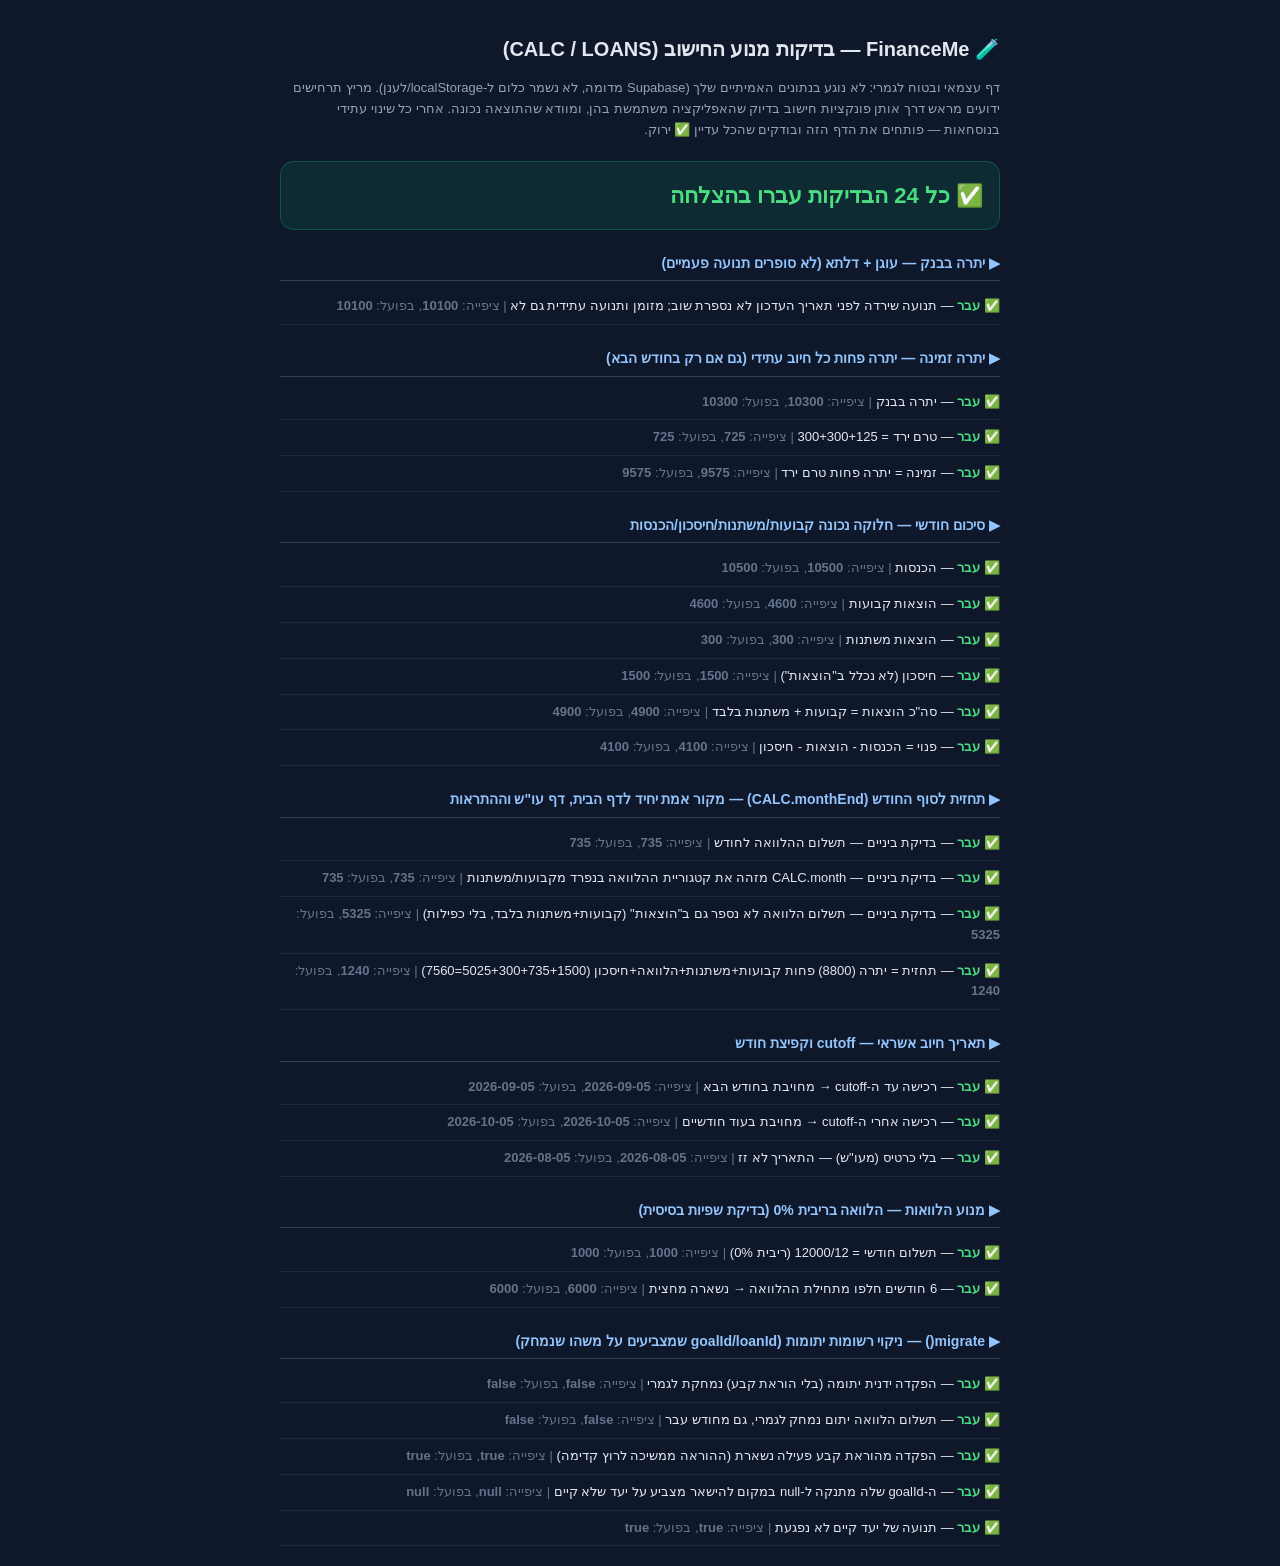
<file: test.html>
<!DOCTYPE html>
<html lang="he" dir="rtl">
<head>
<meta charset="UTF-8"/>
<meta name="viewport" content="width=device-width,initial-scale=1.0"/>
<title>FinanceMe — בדיקות מנוע חישוב</title>
<style>
*{box-sizing:border-box}
body{font-family:'Heebo','Arial Hebrew',sans-serif;background:#0f172a;color:#e2e8f0;padding:20px;max-width:760px;margin:0 auto;line-height:1.6}
h1{font-size:20px;margin-bottom:6px}
p.sub{color:#94a3b8;font-size:13px;margin-bottom:20px}
#summary{font-size:22px;font-weight:900;margin:18px 0;padding:16px;border-radius:14px}
#summary.ok{background:#0ead6922;color:#4ade80;border:1px solid #0ead6955}
#summary.bad{background:#e5383b22;color:#f87171;border:1px solid #e5383b55}
h3{margin:22px 0 8px;font-size:14px;color:#93c5fd;border-bottom:1px solid #334155;padding-bottom:6px}
.case{padding:7px 0;font-size:13px;border-bottom:1px solid #1e293b}
.pass{color:#4ade80;font-weight:700}
.fail{color:#f87171;font-weight:700}
.hide{display:none!important}
</style>
</head>
<body>
<h1>🧪 FinanceMe — בדיקות מנוע החישוב (CALC / LOANS)</h1>
<p class="sub">
  דף עצמאי ובטוח לגמרי: לא נוגע בנתונים האמיתיים שלך (Supabase מדומה, לא נשמר כלום ל-localStorage/לענן).
  מריץ תרחישים ידועים מראש דרך אותן פונקציות חישוב בדיוק שהאפליקציה משתמשת בהן, ומוודא שהתוצאה נכונה.
  אחרי כל שינוי עתידי בנוסחאות — פותחים את הדף הזה ובודקים שהכל עדיין ✅ ירוק.
</p>
<div id="summary">מריץ בדיקות...</div>
<div id="results"></div>

<!-- מוקים מינימליים כדי שקבצי js/*.js ייטענו בלי לקרוס (מצפים ל-Supabase ולכמה אלמנטים ב-DOM) -->
<div id="login" class="hide"></div>
<div id="setup" class="hide"></div>
<div id="app" class="hide"></div>
<nav id="nav" class="hide"></nav>
<button id="fab" class="hide"></button>
<div id="syncBadge"></div>

<script>
/* מוק מינימלי ל-Supabase — לא מתחבר לשום שרת אמיתי, רק מונע קריסה בטעינת js/*.js */
window.supabase = {
  createClient: () => ({
    auth: {
      getSession: async () => ({ data: { session: null } }),
      onAuthStateChange: () => ({ data: { subscription: { unsubscribe(){} } } }),
      signInWithPassword: async () => ({ data:null, error:{message:'mock'} }),
      signUp: async () => ({ data:null, error:{message:'mock'} }),
      signOut: async () => ({ error:null })
    },
    from: () => ({
      upsert: async () => ({ data:null, error:null }),
      select: () => ({ eq: () => ({ maybeSingle: async () => ({ data:null, error:null }) }) })
    })
  })
};
</script>
<script src="js/data.js"></script>
<script src="js/utils.js"></script>
<script src="js/calc.js"></script>
<script src="js/recurring.js"></script>
<script src="js/alerts.js"></script>
<script src="js/views-home.js"></script>
<script src="js/views-account-cards.js"></script>
<script src="js/views-expenses-savings.js"></script>
<script src="js/sheets-entry.js"></script>
<script src="js/sheets-recurring-goals.js"></script>
<script src="js/sheets-settings.js"></script>
<script src="js/setup.js"></script>
<script src="js/main.js"></script>
<script>
/* ============================================================
   מריצים כאן — חשוב: אף פונקציה כאן לא קוראת ל-save()/load()/genRecurring()/boot(),
   רק מתעסקת ישירות במשתנה DB בזיכרון ובפונקציות CALC/LOANS הטהורות. שום דבר לא נשמר.
   ============================================================ */
let pass=0, fail=0;
const out=document.getElementById('results');

function eq(actual, expected, label){
  const tol=0.01;
  const ok = typeof expected==='number' ? Math.abs(actual-expected)<=tol : actual===expected;
  const div=document.createElement('div');
  div.className='case';
  div.innerHTML=(ok?'<span class="pass">✅ עבר</span>':'<span class="fail">❌ נכשל</span>')+
    ' — '+label+' <span style="color:#64748b">| ציפייה: <b>'+expected+'</b>, בפועל: <b>'+actual+'</b></span>';
  out.appendChild(div);
  ok?pass++:fail++;
}
function scenario(name, fn){
  const h=document.createElement('h3');h.textContent='▶ '+name;out.appendChild(h);
  fn();
}
function freshDB(){ DB = blank(); DB.meta.setupDone = true; return DB; }

// "היום" קבוע לצורך בדיקות דטרמיניסטיות — בלי זה, בדיקות שתלויות בתאריך היו נותנות
// תוצאה שונה כל יום. today() מוגדרת ב-app.js כפונקציה גלובלית רגילה, אז אפשר לדרוס אותה.
const realToday = window.today;
window.today = () => new Date(2026, 7, 17); // 17/8/2026

scenario('יתרה בבנק — עוגן + דלתא (לא סופרים תנועה פעמיים)', () => {
  const D = freshDB();
  D.account.openingBalance = 10300;
  D.account.openingDate = '2026-08-15';
  D.transactions = [
    {id:'t1', direction:'out', amount:4600, method:'account', chargeDate:'2026-08-10', date:'2026-08-10', categoryId:'c_rent'},
    {id:'t2', direction:'out', amount:200,  method:'account', chargeDate:'2026-08-16', date:'2026-08-16', categoryId:'c_food'},
    {id:'t3', direction:'out', amount:300,  method:'account', chargeDate:'2026-09-10', date:'2026-08-16', categoryId:'c_super'},
    {id:'t4', direction:'out', amount:50,   method:'cash',    chargeDate:'2026-08-16', date:'2026-08-16', categoryId:'c_food'}
  ];
  eq(CALC.balance(), 10100, 'תנועה שירדה לפני תאריך העדכון לא נספרת שוב; מזומן ותנועה עתידית גם לא');
});

scenario('יתרה זמינה — יתרה פחות כל חיוב עתידי (גם אם רק בחודש הבא)', () => {
  const D = freshDB();
  D.account.openingBalance = 10300;
  D.account.openingDate = '2026-08-15';
  D.transactions = [
    {id:'p1', direction:'out', amount:300, method:'account', chargeDate:'2026-09-10', date:'2026-08-15', categoryId:'c_ins_car'},
    {id:'p2', direction:'out', amount:300, method:'account', chargeDate:'2026-09-10', date:'2026-08-15', categoryId:'c_super'},
    {id:'p3', direction:'out', amount:125, method:'account', chargeDate:'2026-09-10', date:'2026-08-15', categoryId:'c_net'}
  ];
  const av = CALC.available();
  eq(av.balance, 10300, 'יתרה בבנק');
  eq(av.pending, 725, 'טרם ירד = 300+300+125');
  eq(av.available, 9575, 'זמינה = יתרה פחות טרם ירד');
});

scenario('סיכום חודשי — חלוקה נכונה קבועות/משתנות/חיסכון/הכנסות', () => {
  const D = freshDB();
  D.transactions = [
    {id:'m1', direction:'in',  amount:10500, method:'account', date:'2026-08-08', chargeDate:'2026-08-08', categoryId:'c_salary', incomeType:'salary'},
    {id:'m2', direction:'out', amount:4600,  method:'account', date:'2026-08-10', chargeDate:'2026-08-10', categoryId:'c_rent'},
    {id:'m3', direction:'out', amount:300,   method:'account', date:'2026-08-15', chargeDate:'2026-09-10', categoryId:'c_super'},
    {id:'m4', direction:'out', amount:1500,  method:'account', date:'2026-08-15', chargeDate:'2026-09-10', categoryId:'c_save'}
  ];
  const m = CALC.month('2026-08');
  eq(m.income, 10500, 'הכנסות');
  eq(m.fixed, 4600, 'הוצאות קבועות');
  eq(m.variable, 300, 'הוצאות משתנות');
  eq(m.saving, 1500, 'חיסכון (לא נכלל ב"הוצאות")');
  eq(m.out, 4900, 'סה"כ הוצאות = קבועות + משתנות בלבד');
  eq(m.free, 4100, 'פנוי = הכנסות - הוצאות - חיסכון');
});

scenario('תחזית לסוף החודש (CALC.monthEnd) — מקור אמת יחיד לדף הבית, דף עו"ש וההתראות', () => {
  const D = freshDB();
  D.account.openingBalance = 8800;
  D.account.openingDate = '2026-08-15';
  D.settings.loansAffectBalance = true;
  D.loans = [{
    id:'l2', name:'הלוואת בדיקה', startDate:'2026-08-17', payDay:10, paymentMethod:'account', cardId:null,
    tracks:[{type:'fixed', fixedRate:0, principal:8820, termMonths:12}] // 8820/12 = 735 לחודש
  }];
  D.transactions = [
    {id:'e1', direction:'out', amount:5025, method:'account', date:'2026-08-10', chargeDate:'2026-08-10', categoryId:'c_rent'},
    {id:'e2', direction:'out', amount:300,  method:'account', date:'2026-08-15', chargeDate:'2026-09-10', categoryId:'c_super'},
    {id:'e3', direction:'out', amount:1500, method:'account', date:'2026-08-15', chargeDate:'2026-09-10', categoryId:'c_save'},
    // תשלום ההלוואה של החודש, "כאילו" כבר נוצר ע"י genLoanPayments() (הבדיקה לא קוראת
    // לפונקציות ייצור אמיתיות — ראו הערה למעלה — אז יוצרים את התנועה ידנית, chargeDate
    // עתידי כמו e2/e3 כדי לא להשפיע על av.balance ולבודד רק את הנוסחה שנבדקת כאן)
    {id:'lp1', direction:'out', amount:735,  method:'account', date:'2026-08-15', chargeDate:'2026-09-10', categoryId:'c_loan', loanId:'l2'}
  ];
  eq(Math.round(LOANS.allMonthlyTotal()), 735, 'בדיקת ביניים — תשלום ההלוואה לחודש');
  eq(CALC.month('2026-08').loan, 735, 'בדיקת ביניים — CALC.month מזהה את קטגוריית ההלוואה בנפרד מקבועות/משתנות');
  eq(CALC.month('2026-08').out, 5325, 'בדיקת ביניים — תשלום הלוואה לא נספר גם ב"הוצאות" (קבועות+משתנות בלבד, בלי כפילות)');
  eq(CALC.monthEnd(), 1240, 'תחזית = יתרה (8800) פחות קבועות+משתנות+הלוואה+חיסכון (5025+300+735+1500=7560)');
});

scenario('תאריך חיוב אשראי — cutoff וקפיצת חודש', () => {
  const card = {cutoffDay:10, chargeDay:5};
  eq(CALC.chargeDate('2026-08-05', card), '2026-09-05', 'רכישה עד ה-cutoff → מחויבת בחודש הבא');
  eq(CALC.chargeDate('2026-08-15', card), '2026-10-05', 'רכישה אחרי ה-cutoff → מחויבת בעוד חודשיים');
  eq(CALC.chargeDate('2026-08-05', null), '2026-08-05', 'בלי כרטיס (מעו"ש) — התאריך לא זז');
});

scenario('מנוע הלוואות — הלוואה בריבית 0% (בדיקת שפיות בסיסית)', () => {
  freshDB();
  const loan = {
    id:'l1', name:'בדיקה', startDate:'2026-02-17', payDay:10,
    tracks:[{type:'fixed', fixedRate:0, principal:12000, termMonths:12}]
  };
  const calc = LOANS.loanCalc(loan);
  eq(Math.round(calc.totalPayment), 1000, 'תשלום חודשי = 12000/12 (ריבית 0%)');
  eq(Math.round(calc.totalBalance), 6000, '6 חודשים חלפו מתחילת ההלוואה → נשארה מחצית');
});

scenario('migrate() — ניקוי רשומות יתומות (goalId/loanId שמצביעים על משהו שנמחק)', () => {
  // מבחן כללי, מהביקורת המקצועית: אותה משפחת באג חזרה שלוש פעמים (הוראת קבע,
  // יעד חיסכון, הלוואה) — מחיקת "הורה" שהשאירה תנועות "ילד" יתומות שממשיכות
  // להשפיע על היתרה. במקום לחכות לדיווח על המקרה הבא, בודקים כאן ישירות שכל
  // סוגי ההפניה היתומות מטופלות נכון על ידי migrate() (שרץ אוטומטית בכל טעינה).
  const D = freshDB();
  D.categories = DEFAULT_CATS.slice();
  D.goals = [{id:'gLive', name:'יעד קיים', type:'personal', targetAmount:1000, saved:0, monthlyPlan:0, createdDate:'2026-01-01', priority:1}];
  D.loans = [];
  D.recurring = [{id:'recLive', name:'הוראה קיימת', amount:100, categoryId:'c_save', method:'account', cardId:null,
    dayOfMonth:1, startDate:'2026-01-01', endDate:null, active:true, direction:'out', installmentTotal:null, goalId:null}];
  D.transactions = [
    // הפקדה ידנית ליעד שנמחק (בלי recurringId) — צריכה להימחק לגמרי
    {id:'orphanManual', direction:'out', amount:500, date:'2026-06-10', chargeDate:'2026-06-10', categoryId:'c_save', method:'account', cardId:null, note:'הפקדה ישנה', installment:null, recurringId:null, incomeType:null, goalId:'goalDeleted'},
    // הפקדה מהוראת קבע פעילה, ליעד שנמחק — צריכה להישאר, רק goalId מתנקה
    {id:'recLinkedToDeletedGoal', direction:'out', amount:100, date:'2026-06-01', chargeDate:'2026-06-01', categoryId:'c_save', method:'account', cardId:null, note:'הוראה קיימת', installment:null, recurringId:'recLive', incomeType:null, goalId:'goalDeleted'},
    // הפקדה ליעד שכן קיים — לא אמורה להיגע
    {id:'liveGoalTx', direction:'out', amount:300, date:'2026-06-05', chargeDate:'2026-06-05', categoryId:'c_save', method:'account', cardId:null, note:'הפקדה תקינה', installment:null, recurringId:null, incomeType:null, goalId:'gLive'},
    // תשלום הלוואה שנמחקה — צריך להימחק לגמרי, גם מחודש עבר
    {id:'orphanLoan', direction:'out', amount:735, date:'2026-05-05', chargeDate:'2026-05-05', categoryId:'c_loan', method:'account', cardId:null, note:'הלוואה שנמחקה', installment:null, recurringId:null, incomeType:null, goalId:null, loanId:'loanDeleted'}
  ];
  migrate();
  const ids = D.transactions.map(t=>t.id);
  eq(ids.includes('orphanManual'), false, 'הפקדה ידנית יתומה (בלי הוראת קבע) נמחקת לגמרי');
  eq(ids.includes('orphanLoan'), false, 'תשלום הלוואה יתום נמחק לגמרי, גם מחודש עבר');
  eq(ids.includes('recLinkedToDeletedGoal'), true, 'הפקדה מהוראת קבע פעילה נשארת (ההוראה ממשיכה לרוץ קדימה)');
  const recTx = D.transactions.find(t=>t.id==='recLinkedToDeletedGoal');
  eq(recTx ? recTx.goalId : 'missing', null, 'ה-goalId שלה מתנקה ל-null במקום להישאר מצביע על יעד שלא קיים');
  eq(ids.includes('liveGoalTx'), true, 'תנועה של יעד קיים לא נפגעת');
});

window.today = realToday;

const summary=document.getElementById('summary');
summary.className = fail===0 ? 'ok' : 'bad';
summary.textContent = fail===0
  ? '✅ כל '+pass+' הבדיקות עברו בהצלחה'
  : '❌ '+fail+' בדיקות נכשלו מתוך '+(pass+fail)+' — משהו בנוסחאות השתנה, כדאי לבדוק לפני שממשיכים';
</script>
</body>
</html>
</file>
